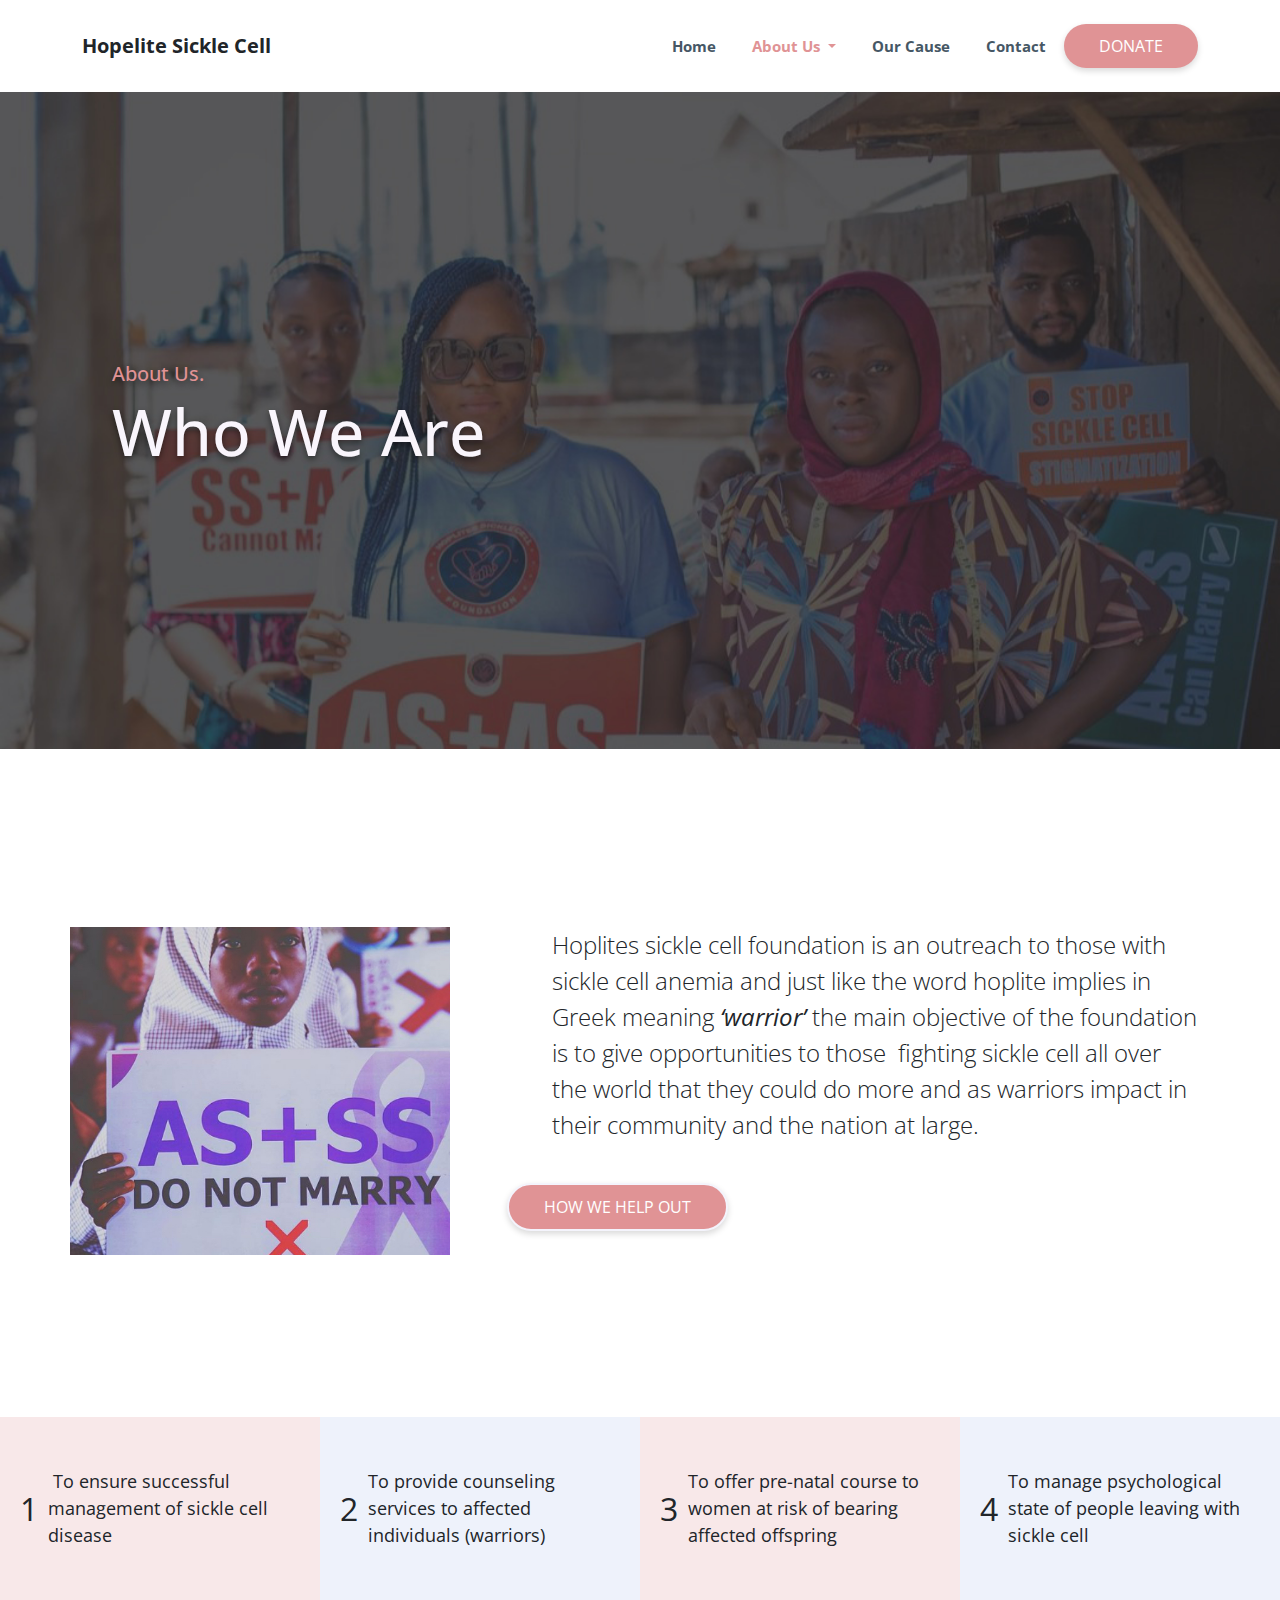
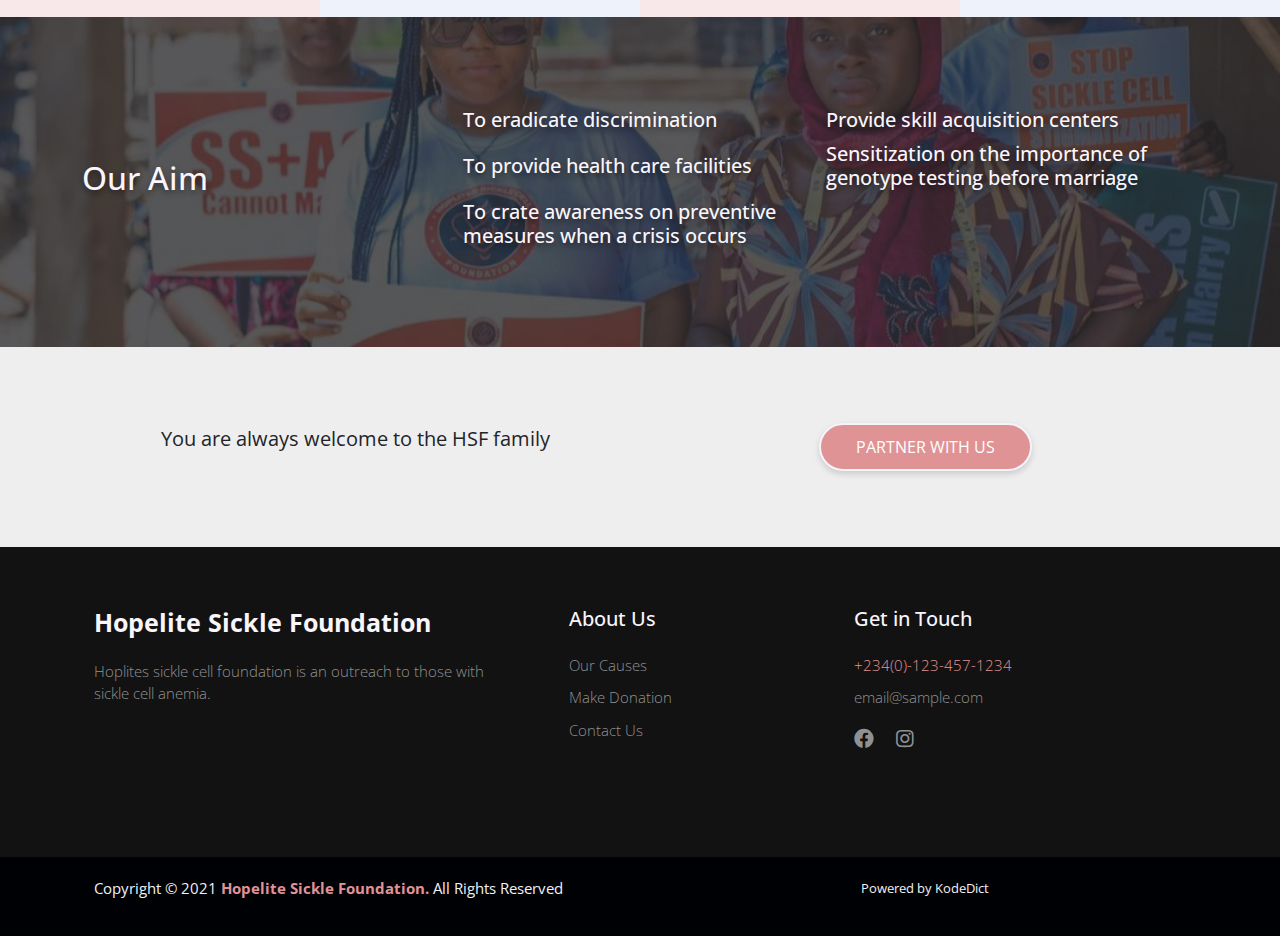
<file: about.html>
<!DOCTYPE html>
<html lang="en">

<head>
    <meta charset="utf-8">
    <meta name="viewport" content="width=device-width, initial-scale=1.0, shrink-to-fit=no">
    <title>hopelite</title>
    <link rel="stylesheet" href="assets/bootstrap/css/bootstrap.min.css">
    <link rel="stylesheet" href="assets/fonts/fontawesome-all.min.css">
    <link rel="stylesheet" href="assets/css/styles.min.css">
    <link rel="preconnect" href="https://fonts.googleapis.com">
    <link rel="preconnect" href="https://fonts.gstatic.com" crossorigin>
    <link href="https://fonts.googleapis.com/css2?family=Open+Sans:wght@300;400;700&display=swap" rel="stylesheet">
</head>

<body>
<nav class="navbar navbar-light navbar-expand-md navigation-clean-button">
    <div class="container"><a class="navbar-brand" href="index.html">Hopelite Sickle Cell</a><button data-bs-toggle="collapse" class="navbar-toggler" data-bs-target="#navcol-1"><span class="visually-hidden">Toggle navigation</span><span class="navbar-toggler-icon"></span></button>
        <div class="collapse navbar-collapse" id="navcol-1">
            <ul class="navbar-nav ms-auto">
                <li class="nav-item"><a class="nav-link" href="index.html">Home</a></li>
                <li class="nav-item dropdown"><a class="dropdown-toggle nav-link active" aria-expanded="false" data-bs-toggle="dropdown" href="#">About Us&nbsp;</a>
                    <div class="dropdown-menu">
                        <a class="dropdown-item" href="about.html">Who are we</a>
                        <a class="dropdown-item" href="how-we-help-out.html">How we help</a>
                    </div>
                </li>
                <li class="nav-item"><a class="nav-link" href="causes.html">Our Cause</a></li>
                <li class="nav-item"><a class="nav-link" href="contact.html">Contact</a></li>
            </ul><span class="navbar-text actions"> <a class="btn btn-light action-button" role="button" href="#" style="border-radius: 25px;padding: 10px 35px;background: #E09395;border-width: 2px;border-color: #F4F4FC;box-shadow: 0px 3px 6px rgba(0,0,0,0.15);">DONATE</a></span>
        </div>
    </div>
</nav>

<div class="breadcrumb">
    <div class="container">
        <div class="row">
            <div class="col-md-12">
                <h1 class="breadcrumbsSubTitle">About Us.</h1>
                <h2 class="breadcrumbsTitle">Who We Are</h2>
            </div>
        </div>
    </div>
</div>



<div class="container aboutOuter">
    <div class="row">
        <div class="col-md-4" style="background: url('assets/img/a-female-student-holding-sickle-cell-marriage-awareness.jpg') no-repeat;background-size: cover;"></div>

        <div class="col-md-8">
            <div class="aboutContent">
                <p style="font-size: 1.5em; font-weight: 300;">
                    Hoplites sickle cell foundation is an outreach to those with sickle cell anemia and just like the word hoplite implies in Greek meaning
                    <span style="font-style: italic; font-weight: 400;">‘warrior’ </span>
                    the main objective of the foundation is to give opportunities to those  fighting sickle cell all over the world that they could do more and as warriors impact in their community and the nation at large.
                </p>
            </div>
            <div class="pt-4 pb-4 aboutButtonDiv">
                <a href="how-we-help-out.html">
                    <button class="btn btn-primary" type="button" style="border-radius: 25px;padding: 10px 35px;background: #E09395;border-width: 2px;border-color: #F4F4FC;box-shadow: 0 3px 6px rgba(0,0,0,0.15);">HOW WE HELP OUT</button>
                </a>
            </div>
        </div>
    </div>
</div>

<div class="container-fluid">
    <div class="row">
        <div class="col-md-3 d-flex d-lg-flex align-items-center" style="background: #e0939536;padding: 0 20px;min-height: 200px;">
            <p style="font-size: 2em;">1</p>
            <p style="font-size: 18px;padding-left: 10px; font-weight: 400;"> To ensure successful management of sickle cell disease <br /></p>
        </div>
        <div class="col-md-3 d-flex justify-content-center align-items-center" style="height: 200px;padding: 0 20px; background-color: #eef2fb;">
            <p style="font-size: 2em;">2</p>
            <p style="font-size: 18px;padding-left: 10px; font-weight: 400;">To provide counseling services to affected individuals (warriors)</p>
        </div>
        <div class="col-md-3 d-flex align-items-center" style="background: #e0939536;padding: 0 20px;min-height: 200px;">
            <p style="font-size: 2em;">3</p>
            <p style="font-size: 18px;padding-left: 10px; font-weight: 400;">To offer pre-natal course to women at risk of bearing affected offspring</p>
        </div>
        <div class="col-md-3 d-flex align-items-center" style="padding: 0 20px;height: 200px; background-color: #eef2fb;">
            <p style="font-size: 2em;">4</p>
            <p style="font-size: 18px;padding-left: 10px; font-weight: 400;">To manage psychological state of people leaving with sickle cell</p>
        </div>
    </div>
</div>

<div style="background: url('assets/img/team-holding-awareness-banner.jpg') center center / cover no-repeat;padding: 10vh 0">
    <div class="container">
        <div class="row">
            <div class="col-md-4 d-flex align-items-center">
                <h2 style="color: #F9F5FC;font-size: 2em;text-shadow: 0 3px 6px rgba(0,0,0,0.48);">Our Aim</h2>
            </div>
            <div class="col-md-8">
                <table style="width: 100%">
                    <tr>
                        <td><h3 style="color: #F9F5FC;font-size: 20px;text-shadow: 0 3px 6px rgba(0,0,0,0.48);">
                            To eradicate discrimination
                        </h3></td>
                        <td><h3 style="color: #F9F5FC;font-size: 20px;text-shadow: 0 3px 6px rgba(0,0,0,0.48);">
                            Provide skill acquisition centers
                        </h3></td>
                    </tr>
                    <tr>
                        <td><h3 style="color: #F9F5FC;font-size: 20px;text-shadow: 0 3px 6px rgba(0,0,0,0.48);">
                            To provide health care facilities
                        </h3></td>
                        <td><h3 style="color: #F9F5FC;font-size: 20px;text-shadow: 0 3px 6px rgba(0,0,0,0.48);">
                            Sensitization on the importance of genotype testing before marriage
                        </h3></td>
                    </tr>
                    <tr>
                        <td><h3 style="color: #F9F5FC;font-size: 20px;text-shadow: 0 3px 6px rgba(0,0,0,0.48);">
                            To crate awareness on preventive measures when a crisis occurs
                        </h3></td>
                    </tr>
                </table>
            </div>
        </div>
    </div>
</div>


<div class="d-flex align-items-center" style="background: #efeeef;min-height: 200px;">
    <div class="container">
        <div class="row">
            <div class="col-md-6 d-flex align-items-center justify-content-center" style="font-size: 20px;">
                <p>You are always welcome to the HSF family</p>
            </div>
            <div class="col-md-6 d-flex align-items-center justify-content-center">
                <div class="">
                    <a href="become-a-volunteer.html">
                        <button class="btn btn-primary" type="button" style="border-radius: 25px;padding: 10px 35px;background: #E09395;border-width: 2px;border-color: #F4F4FC;box-shadow: 0 3px 6px rgba(0,0,0,0.15);">PARTNER WITH US</button>
                    </a>
                </div>
            </div>
        </div>
    </div>
</div>
<div class="footer" style="background: rgba(13,13,13,0.98);">
    <div class="container" style="padding-top: 60px;padding-bottom: 70px;">
        <div class="row">
            <div class="col-md-5 px-4">
                <div style="padding-bottom: 15px;">
                    <h1 style="color: #F9F5FC;font-size: 25px; font-weight: 700">Hopelite Sickle Foundation</h1>
                </div>
                <p style="color: #919193; font-weight: 300; font-size: 15px">
                    Hoplites sickle cell foundation is an outreach to those with sickle cell anemia.
                </p>
            </div>
            <div class="col-md-3 px-4">
                <div style="padding-bottom: 15px;">
                    <h3 style="color: #F9F5FC;font-size: 20px;">About Us</h3>
                </div>
                <ul class="list-unstyled">
                    <li>
                        <a href="">Our Causes</a>
                    </li>
                    <li>
                        <a href="">Make Donation</a>
                    </li>
                    <li>
                        <a href="">Contact Us</a>
                    </li>
                </ul>
            </div>
            <div class="col-md-3 px-4">
                <div style="padding-bottom: 15px;">
                    <h3 style="color: #F9F5FC;font-size: 20px;">Get in Touch</h3>
                </div>
                <ul class="list-unstyled">
                    <li style="color: #E09395;">+234(0)-123-457-1234</li>
                    <li style="color: #919193;">email@sample.com</li>
                    <li style="color: #919193; padding-top: 10px">
                        <ul class="list-inline">
                            <li class="list-inline-item">
                                <a href=""><i class="fab fa-facebook" style="font-size: 20px;"></i></a>
                            </li>
                            <li class="list-inline-item">
                                <a href=""><i class="fab fa-instagram" style="font-size: 20px;"></i></a>
                            </li>
                        </ul>
                    </li>
                </ul>
            </div>
        </div>
    </div>
</div>
<div style="background: #000105;padding-top: 20px;padding-bottom: 20px;">
    <div class="container">
        <div class="row">
            <div class="col-md-6 d-md-flex align-items-lg-center px-4">
                <p style="color: #F2F2F4; font-size: 15px">Copyright © 2021&nbsp;<span style="color: #E09395;font-weight: bold;">Hopelite Sickle Foundation.</span> All Rights Reserved</p>
            </div>
            <div class="col-md-6 d-md-flex justify-content-lg-center align-items-lg-center">
                <p style="color: #F2F2F4;text-align: center;font-size: 13px;">Powered by KodeDict</p>
            </div>
        </div>
    </div>
</div>



<script src="assets/bootstrap/js/bootstrap.min.js"></script>
</body>

</html>
</file>
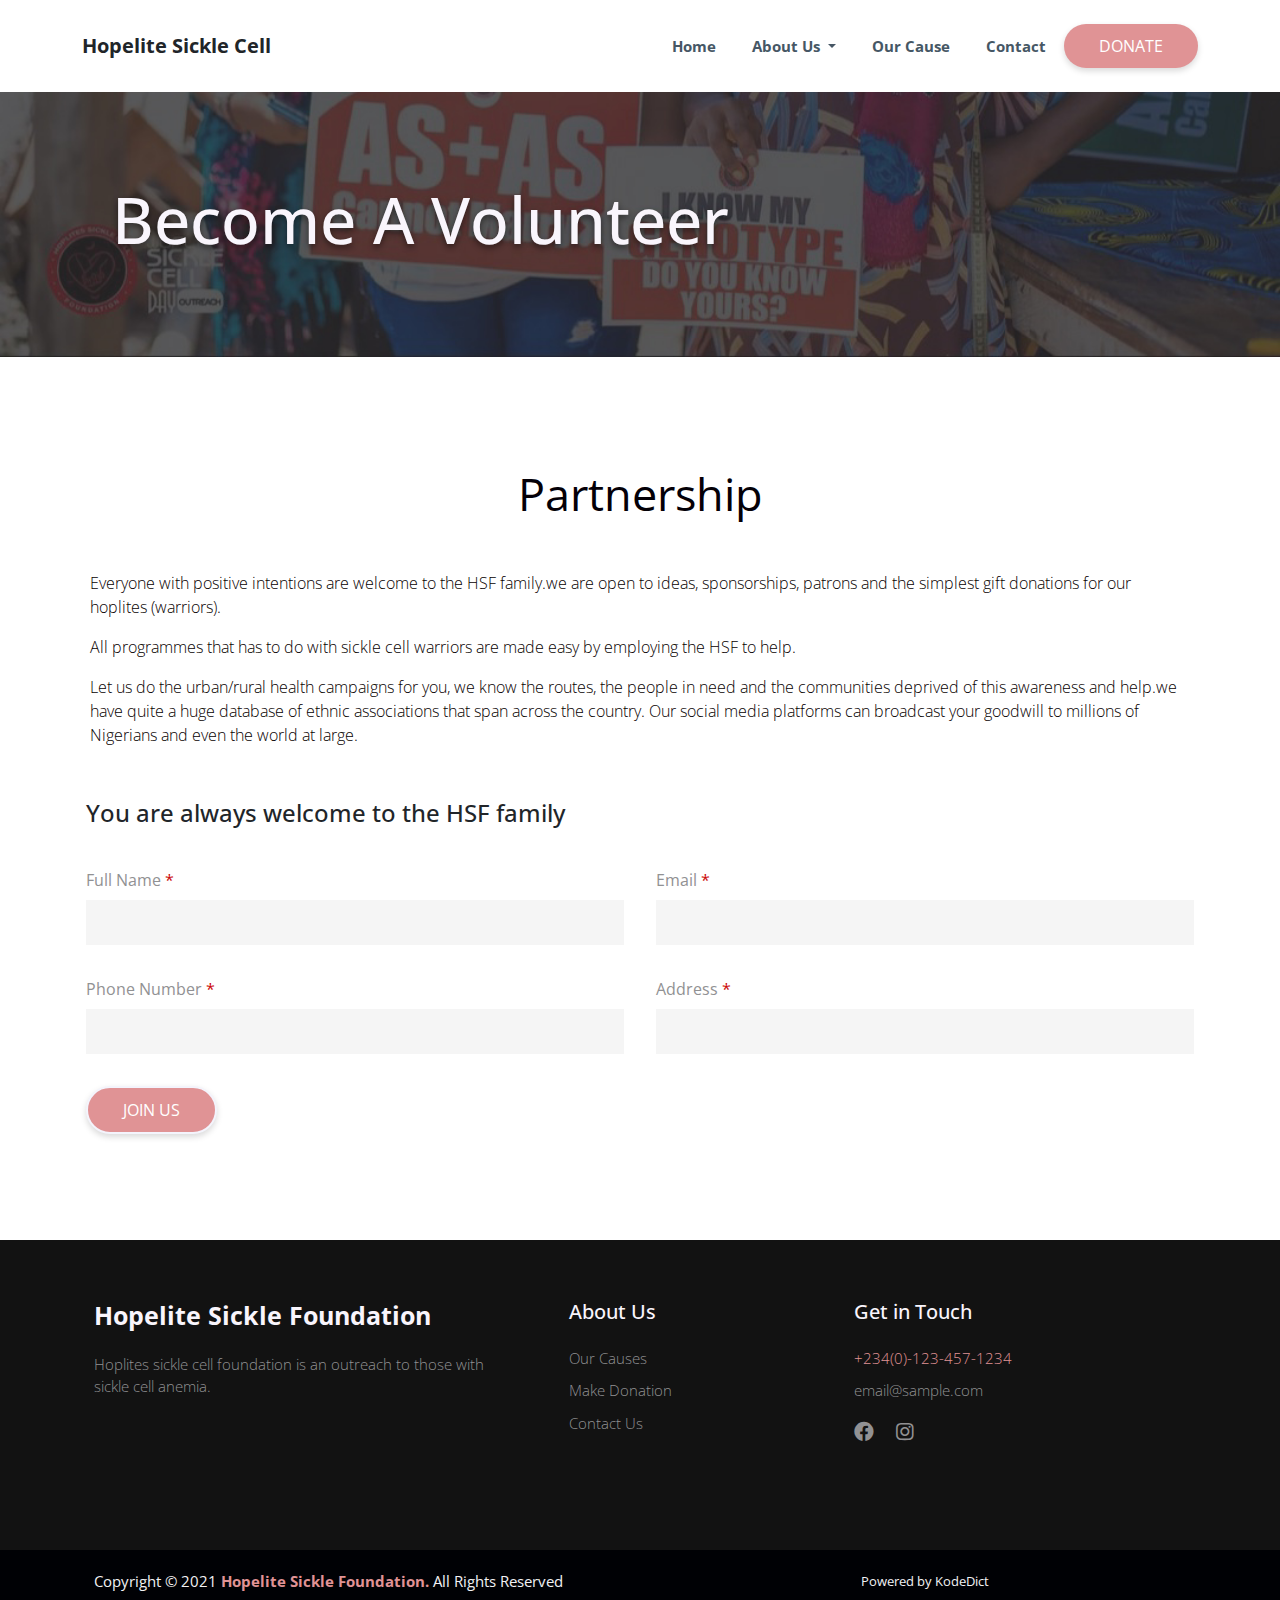
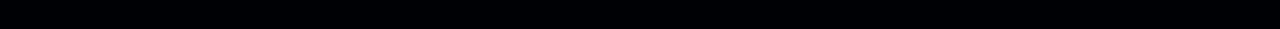
<file: become-a-volunteer.html>
<!DOCTYPE html>
<html lang="en">

<head>
    <meta charset="utf-8">
    <meta name="viewport" content="width=device-width, initial-scale=1.0, shrink-to-fit=no">
    <title>hopelite</title>
    <link rel="stylesheet" href="assets/bootstrap/css/bootstrap.min.css">
    <link rel="stylesheet" href="assets/fonts/fontawesome-all.min.css">
    <link rel="stylesheet" href="assets/css/styles.min.css">
    <link rel="preconnect" href="https://fonts.googleapis.com">
    <link rel="preconnect" href="https://fonts.gstatic.com" crossorigin>
    <link href="https://fonts.googleapis.com/css2?family=Open+Sans:wght@300;400;700&display=swap" rel="stylesheet">
</head>

<body>
<nav class="navbar navbar-light navbar-expand-md navigation-clean-button">
    <div class="container"><a class="navbar-brand" href="index.html">Hopelite Sickle Cell</a><button data-bs-toggle="collapse" class="navbar-toggler" data-bs-target="#navcol-1"><span class="visually-hidden">Toggle navigation</span><span class="navbar-toggler-icon"></span></button>
        <div class="collapse navbar-collapse" id="navcol-1">
            <ul class="navbar-nav ms-auto">
                <li class="nav-item"><a class="nav-link" href="index.html">Home</a></li>
                <li class="nav-item dropdown"><a class="dropdown-toggle nav-link" aria-expanded="false" data-bs-toggle="dropdown" href="#">About Us&nbsp;</a>
                    <div class="dropdown-menu">
                        <a class="dropdown-item" href="about.html">Who are we</a>
                        <a class="dropdown-item" href="how-we-help-out.html">How we help</a>
                    </div>
                </li>
                <li class="nav-item"><a class="nav-link" href="causes.html">Our Cause</a></li>
                <li class="nav-item"><a class="nav-link" href="contact.html">Contact</a></li>
            </ul><span class="navbar-text actions"> <a class="btn btn-light action-button" role="button" href="#" style="border-radius: 25px;padding: 10px 35px;background: #E09395;border-width: 2px;border-color: #F4F4FC;box-shadow: 0px 3px 6px rgba(0,0,0,0.15);">DONATE</a></span>
        </div>
    </div>
</nav>

<div class="become-a-volunteer-breadcrumbs" style="">
    <div class="container">
        <div class="row">
            <div class="col-md-12">
                <h2 class="breadcrumbsTitle">Become A Volunteer</h2>
            </div>
        </div>
    </div>
</div>


<div style="padding-top: 10vh">
    <div class="container">
        <div class="row">
            <div class="col-md-12" style="padding: 20px;">
                <h2 class="text-center" style="font-size: 45px;font-weight: 400;color: #040007;">Partnership</h2>
                <div style="margin-top: 50px;">
                    <p style="font-size: 16px;color: #070000;font-weight: 300;">Everyone with positive intentions are welcome to the HSF family.we are open to ideas, sponsorships, patrons and the simplest gift donations for our hoplites (warriors).</p>
                    <p style="font-size: 16px;color: #070000;font-weight: 300;">All programmes that has to do with sickle cell warriors are made easy by employing the HSF to help.</p>
                    <p style="font-size: 16px;color: #070000;font-weight: 300;">Let us do the urban/rural health campaigns for you, we know the routes, the people in need and the communities deprived of this awareness and help.we have quite a huge database of ethnic associations that span across the country. Our social media platforms can broadcast your goodwill to millions of Nigerians and even the world at large.</p>
                </div>
            </div>
        </div>
    </div>
</div>


<div class="" style="margin-bottom: 10vh;">
    <div class="container">
        <div class="row">
            <div class="col-md-12 d-flex justify-content-center align-items-center">
                <form id="becomeAVolunteerForm">
                    <div class="row">
                        <div class="col-md-12 p-3">
                            <h4>You are always welcome to the HSF family</h4>
                        </div>
                        <div class="col-md-6 p-3">
                            <label for="fullName" class="form-label">Full Name <span style="color: #cb0606;">*</span> </label>
                            <input name="fullName" id="fullName" type="text" class="form-control" required />
                        </div>
                        <div class="col-md-6 p-3">
                            <label for="email" class="form-label">Email <span style="color: #cb0606;">*</span> </label>
                            <input name="email" id="email" type="text" class="form-control" required />
                        </div>
                        <div class="col-md-6 p-3">
                            <label for="phoneNumber" class="form-label">Phone Number <span style="color: #cb0606;">*</span> </label>
                            <input name="phoneNumber" id="phoneNumber" type="text" class="form-control" required />
                        </div>
                        <div class="col-md-6 p-3">
                            <label for="address" class="form-label">Address <span style="color: #cb0606;">*</span> </label>
                            <input name="address" id="address" type="text" class="form-control" required /></div>
                        <div class="col-md-12 p-3">
                            <button class="btn btn-primary" type="submit" style="border-radius: 25px;padding: 10px 35px;background: #E09395;border-width: 2px;border-color: #F4F4FC;box-shadow: 0 3px 6px rgba(0,0,0,0.15);">
                                JOIN US
                            </button>
                        </div>
                    </div>
                </form>
            </div>
        </div>
    </div>
</div>

<div class="footer" style="background: rgba(13,13,13,0.98);">
    <div class="container" style="padding-top: 60px;padding-bottom: 70px;">
        <div class="row">
            <div class="col-md-5 px-4">
                <div style="padding-bottom: 15px;">
                    <h1 style="color: #F9F5FC;font-size: 25px; font-weight: 700">Hopelite Sickle Foundation</h1>
                </div>
                <p style="color: #919193; font-weight: 300; font-size: 15px">
                    Hoplites sickle cell foundation is an outreach to those with sickle cell anemia.
                </p>
            </div>
            <div class="col-md-3 px-4">
                <div style="padding-bottom: 15px;">
                    <h3 style="color: #F9F5FC;font-size: 20px;">About Us</h3>
                </div>
                <ul class="list-unstyled">
                    <li>
                        <a href="">Our Causes</a>
                    </li>
                    <li>
                        <a href="">Make Donation</a>
                    </li>
                    <li>
                        <a href="">Contact Us</a>
                    </li>
                </ul>
            </div>
            <div class="col-md-3 px-4">
                <div style="padding-bottom: 15px;">
                    <h3 style="color: #F9F5FC;font-size: 20px;">Get in Touch</h3>
                </div>
                <ul class="list-unstyled">
                    <li style="color: #E09395;">+234(0)-123-457-1234</li>
                    <li style="color: #919193;">email@sample.com</li>
                    <li style="color: #919193; padding-top: 10px">
                        <ul class="list-inline">
                            <li class="list-inline-item">
                                <a href=""><i class="fab fa-facebook" style="font-size: 20px;"></i></a>
                            </li>
                            <li class="list-inline-item">
                                <a href=""><i class="fab fa-instagram" style="font-size: 20px;"></i></a>
                            </li>
                        </ul>
                    </li>
                </ul>
            </div>
        </div>
    </div>
</div>
<div style="background: #000105;padding-top: 20px;padding-bottom: 20px;">
    <div class="container">
        <div class="row">
            <div class="col-md-6 d-md-flex align-items-lg-center px-4">
                <p style="color: #F2F2F4; font-size: 15px">Copyright © 2021&nbsp;<span style="color: #E09395;font-weight: bold;">Hopelite Sickle Foundation.</span> All Rights Reserved</p>
            </div>
            <div class="col-md-6 d-md-flex justify-content-lg-center align-items-lg-center">
                <p style="color: #F2F2F4;text-align: center;font-size: 13px;">Powered by KodeDict</p>
            </div>
        </div>
    </div>
</div>

<script src="assets/bootstrap/js/bootstrap.min.js"></script>
</body>

</html>
</file>
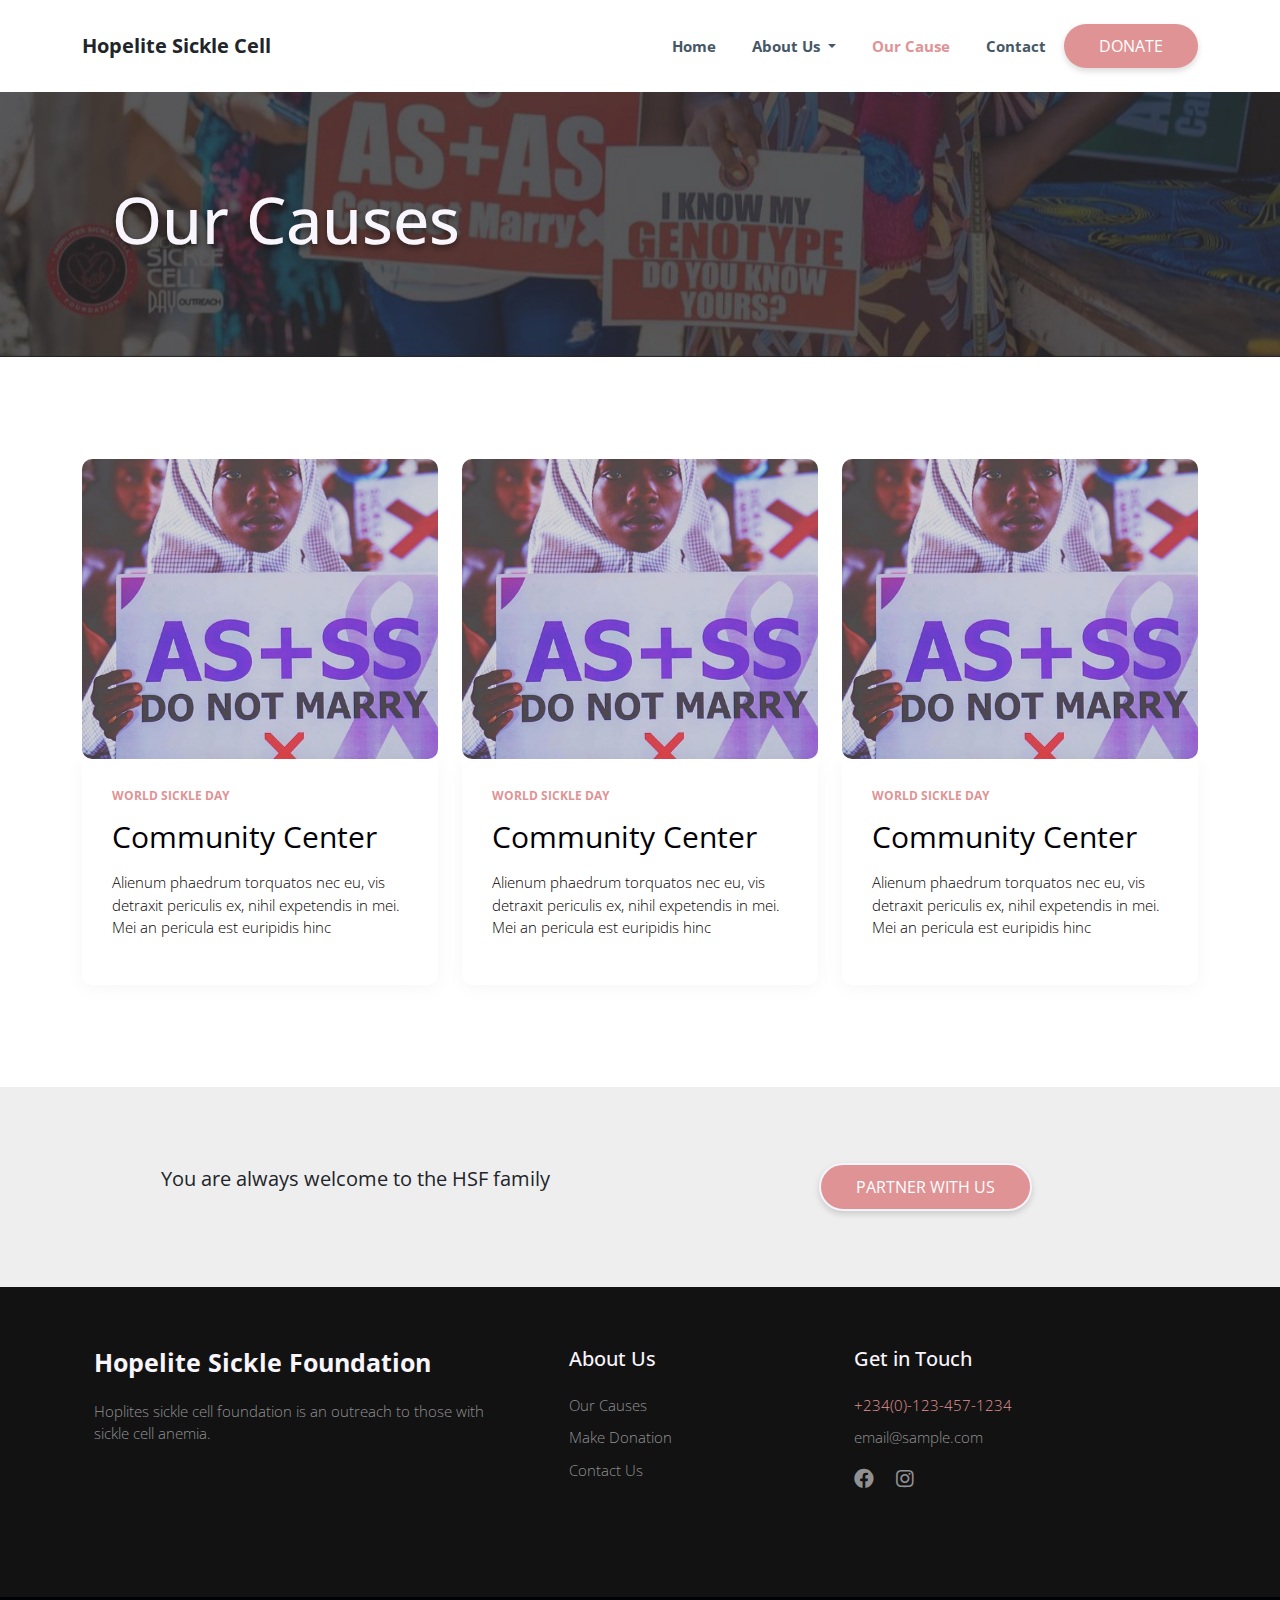
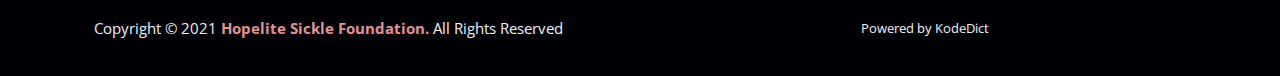
<file: causes.html>
<!DOCTYPE html>
<html lang="en">

<head>
    <meta charset="utf-8">
    <meta name="viewport" content="width=device-width, initial-scale=1.0, shrink-to-fit=no">
    <title>hopelite</title>
    <link rel="stylesheet" href="assets/bootstrap/css/bootstrap.min.css">
    <link rel="stylesheet" href="assets/fonts/fontawesome-all.min.css">
    <link rel="stylesheet" href="assets/css/styles.min.css">
    <link rel="preconnect" href="https://fonts.googleapis.com">
    <link rel="preconnect" href="https://fonts.gstatic.com" crossorigin>
    <link href="https://fonts.googleapis.com/css2?family=Open+Sans:wght@300;400;700&display=swap" rel="stylesheet">
</head>

<body>
<nav class="navbar navbar-light navbar-expand-md navigation-clean-button">
    <div class="container"><a class="navbar-brand" href="index.html">Hopelite Sickle Cell</a><button data-bs-toggle="collapse" class="navbar-toggler" data-bs-target="#navcol-1"><span class="visually-hidden">Toggle navigation</span><span class="navbar-toggler-icon"></span></button>
        <div class="collapse navbar-collapse" id="navcol-1">
            <ul class="navbar-nav ms-auto">
                <li class="nav-item"><a class="nav-link" href="index.html">Home</a></li>
                <li class="nav-item dropdown"><a class="dropdown-toggle nav-link" aria-expanded="false" data-bs-toggle="dropdown" href="#">About Us&nbsp;</a>
                    <div class="dropdown-menu">
                        <a class="dropdown-item" href="about.html">Who are we</a>
                        <a class="dropdown-item" href="how-we-help-out.html">How we help</a>
                    </div>
                </li>
                <li class="nav-item"><a class="nav-link active" href="causes.html">Our Cause</a></li>
                <li class="nav-item"><a class="nav-link" href="contact.html">Contact</a></li>
            </ul><span class="navbar-text actions"> <a class="btn btn-light action-button" role="button" href="#" style="border-radius: 25px;padding: 10px 35px;background: #E09395;border-width: 2px;border-color: #F4F4FC;box-shadow: 0px 3px 6px rgba(0,0,0,0.15);">DONATE</a></span>
        </div>
    </div>
</nav>

<div class="become-a-volunteer-breadcrumbs" style="">
    <div class="container">
        <div class="row">
            <div class="col-md-12">
                <h2 class="breadcrumbsTitle">Our Causes</h2>
            </div>
        </div>
    </div>
</div>

<div class="container" style="margin-top: 10vh;margin-bottom: 10vh;">
    <div class="row">
        <div class="col-md-4" style="padding: 12px;">
            <div style="height: 300px;background: url('assets/img/a-female-student-holding-sickle-cell-marriage-awareness.jpg') no-repeat;background-size: cover; border-radius: 10px;"></div>
            <div style="padding: 30px;box-shadow: 0 3px 20px rgba(0,0,0,0.04); background-color: #ffffff; border-bottom-right-radius: 10px; border-bottom-left-radius: 10px;">
                <h3 style="color: #E09395;font-size: 12px; font-weight: 700;" class="text-uppercase">World Sickle Day</h3>
                <div class="pt-2 pb-2">
                    <h2 style="color: #040007;font-size: 30px; font-weight: 400;">
                        Community Center
                    </h2>
                </div>
                <p style="font-size: 15px;color: #070000; font-weight: 300;">
                    Alienum phaedrum torquatos nec eu, vis detraxit periculis ex, nihil expetendis in mei. Mei an pericula est euripidis hinc
                </p>
            </div>
        </div>
        <div class="col-md-4" style="padding: 12px;">
            <div style="height: 300px;background: url('assets/img/a-female-student-holding-sickle-cell-marriage-awareness.jpg') no-repeat;background-size: cover; border-radius: 10px;"></div>
            <div style="padding: 30px;box-shadow: 0 3px 20px rgba(0,0,0,0.04); background-color: #ffffff; border-bottom-right-radius: 10px; border-bottom-left-radius: 10px;">
                <h3 style="color: #E09395;font-size: 12px; font-weight: 700;" class="text-uppercase">World Sickle Day</h3>
                <div class="pt-2 pb-2">
                    <h2 style="color: #040007;font-size: 30px; font-weight: 400;">
                        Community Center
                    </h2>
                </div>
                <p style="font-size: 15px;color: #070000; font-weight: 300;">
                    Alienum phaedrum torquatos nec eu, vis detraxit periculis ex, nihil expetendis in mei. Mei an pericula est euripidis hinc
                </p>
            </div>
        </div>
        <div class="col-md-4" style="padding: 12px;">
            <div style="height: 300px;background: url('assets/img/a-female-student-holding-sickle-cell-marriage-awareness.jpg') no-repeat;background-size: cover; border-radius: 10px;"></div>
            <div style="padding: 30px;box-shadow: 0 3px 20px rgba(0,0,0,0.04); background-color: #ffffff; border-bottom-right-radius: 10px; border-bottom-left-radius: 10px;">
                <h3 style="color: #E09395;font-size: 12px; font-weight: 700;" class="text-uppercase">World Sickle Day</h3>
                <div class="pt-2 pb-2">
                    <h2 style="color: #040007;font-size: 30px; font-weight: 400;">
                        Community Center
                    </h2>
                </div>
                <p style="font-size: 15px;color: #070000; font-weight: 300;">
                    Alienum phaedrum torquatos nec eu, vis detraxit periculis ex, nihil expetendis in mei. Mei an pericula est euripidis hinc
                </p>
            </div>
        </div>
    </div>
</div>


<div class="d-flex align-items-center" style="background: #efeeef;min-height: 200px;">
    <div class="container">
        <div class="row">
            <div class="col-md-6 d-flex align-items-center justify-content-center" style="font-size: 20px;">
                <p>You are always welcome to the HSF family</p>
            </div>
            <div class="col-md-6 d-flex align-items-center justify-content-center">
                <div class="">
                    <a href="become-a-volunteer.html">
                        <button class="btn btn-primary" type="button" style="border-radius: 25px;padding: 10px 35px;background: #E09395;border-width: 2px;border-color: #F4F4FC;box-shadow: 0 3px 6px rgba(0,0,0,0.15);">PARTNER WITH US</button>
                    </a>
                </div>
            </div>
        </div>
    </div>
</div>
<div class="footer" style="background: rgba(13,13,13,0.98);">
    <div class="container" style="padding-top: 60px;padding-bottom: 70px;">
        <div class="row">
            <div class="col-md-5 px-4">
                <div style="padding-bottom: 15px;">
                    <h1 style="color: #F9F5FC;font-size: 25px; font-weight: 700">Hopelite Sickle Foundation</h1>
                </div>
                <p style="color: #919193; font-weight: 300; font-size: 15px">
                    Hoplites sickle cell foundation is an outreach to those with sickle cell anemia.
                </p>
            </div>
            <div class="col-md-3 px-4">
                <div style="padding-bottom: 15px;">
                    <h3 style="color: #F9F5FC;font-size: 20px;">About Us</h3>
                </div>
                <ul class="list-unstyled">
                    <li>
                        <a href="">Our Causes</a>
                    </li>
                    <li>
                        <a href="">Make Donation</a>
                    </li>
                    <li>
                        <a href="">Contact Us</a>
                    </li>
                </ul>
            </div>
            <div class="col-md-3 px-4">
                <div style="padding-bottom: 15px;">
                    <h3 style="color: #F9F5FC;font-size: 20px;">Get in Touch</h3>
                </div>
                <ul class="list-unstyled">
                    <li style="color: #E09395;">+234(0)-123-457-1234</li>
                    <li style="color: #919193;">email@sample.com</li>
                    <li style="color: #919193; padding-top: 10px">
                        <ul class="list-inline">
                            <li class="list-inline-item">
                                <a href=""><i class="fab fa-facebook" style="font-size: 20px;"></i></a>
                            </li>
                            <li class="list-inline-item">
                                <a href=""><i class="fab fa-instagram" style="font-size: 20px;"></i></a>
                            </li>
                        </ul>
                    </li>
                </ul>
            </div>
        </div>
    </div>
</div>
<div style="background: #000105;padding-top: 20px;padding-bottom: 20px;">
    <div class="container">
        <div class="row">
            <div class="col-md-6 d-md-flex align-items-lg-center px-4">
                <p style="color: #F2F2F4; font-size: 15px">Copyright © 2021&nbsp;<span style="color: #E09395;font-weight: bold;">Hopelite Sickle Foundation.</span> All Rights Reserved</p>
            </div>
            <div class="col-md-6 d-md-flex justify-content-lg-center align-items-lg-center">
                <p style="color: #F2F2F4;text-align: center;font-size: 13px;">Powered by KodeDict</p>
            </div>
        </div>
    </div>
</div>
<script src="assets/bootstrap/js/bootstrap.min.js"></script>
</body>

</html>
</file>
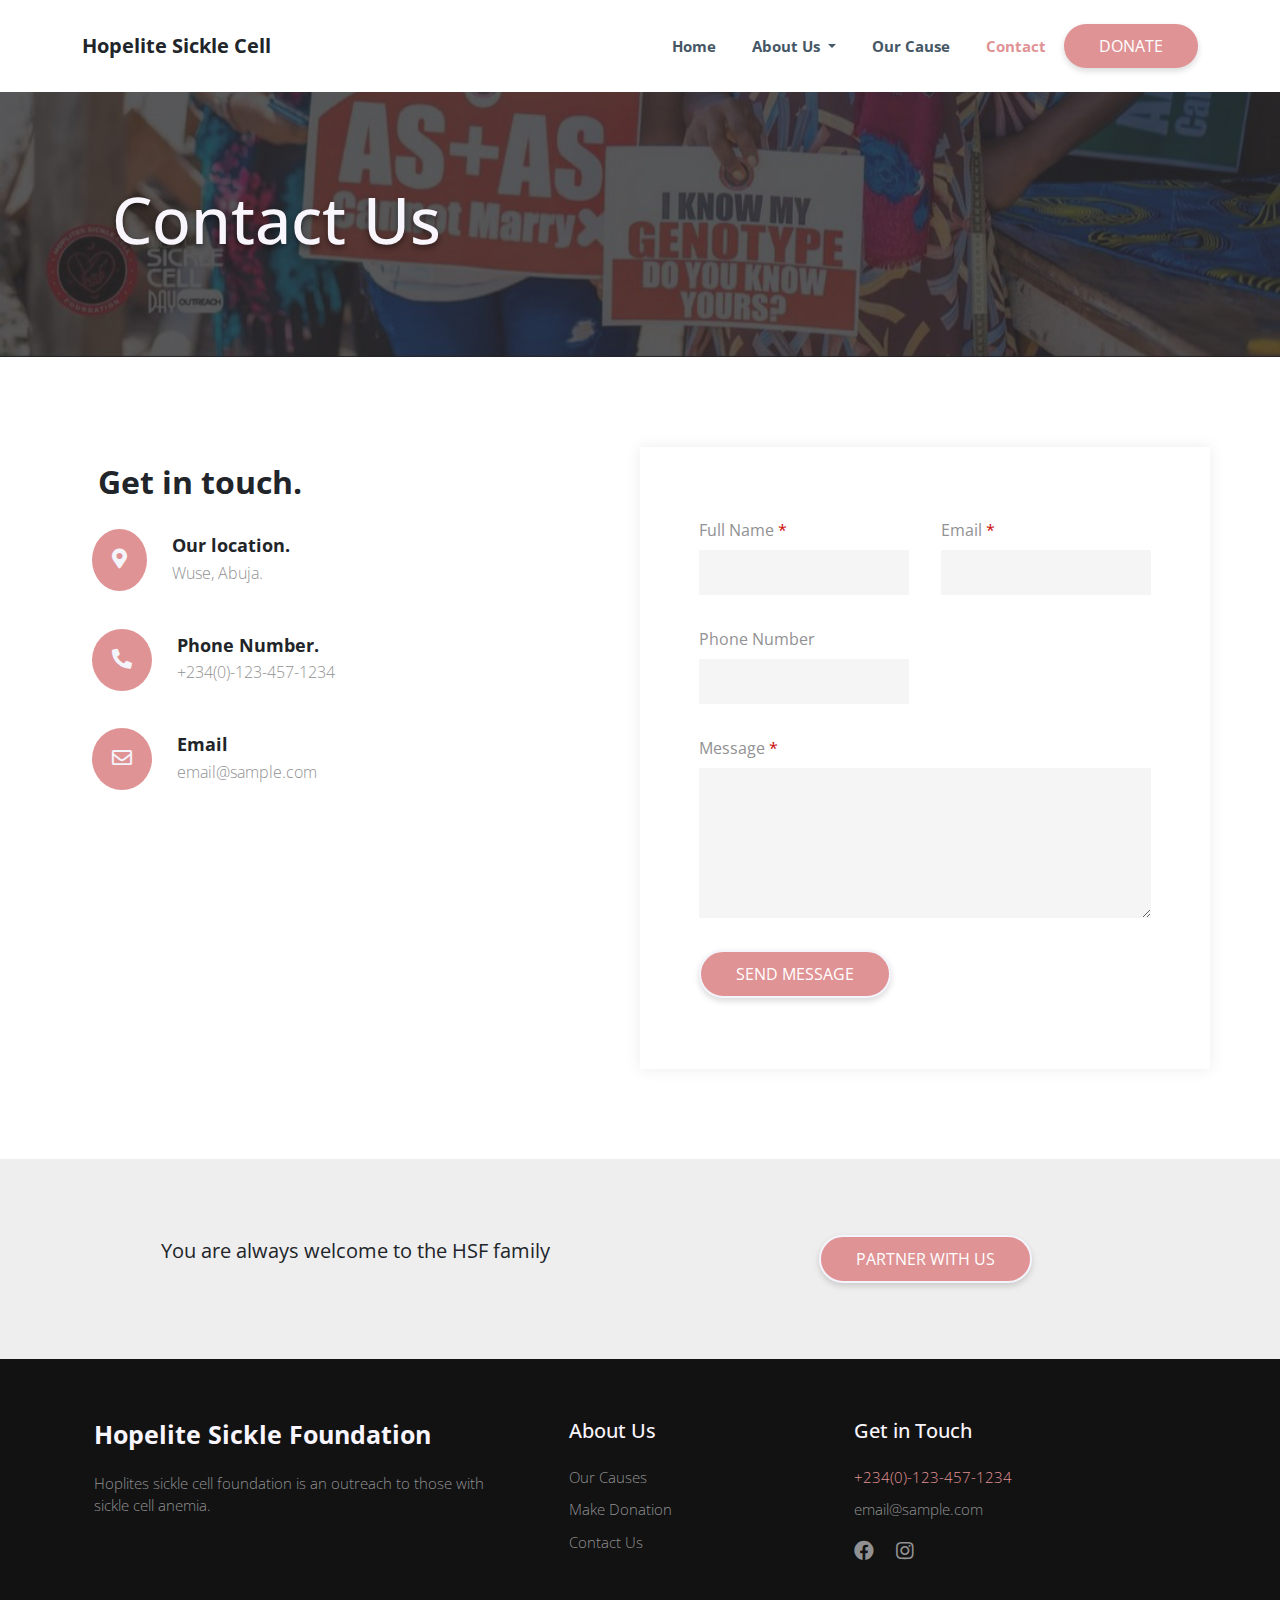
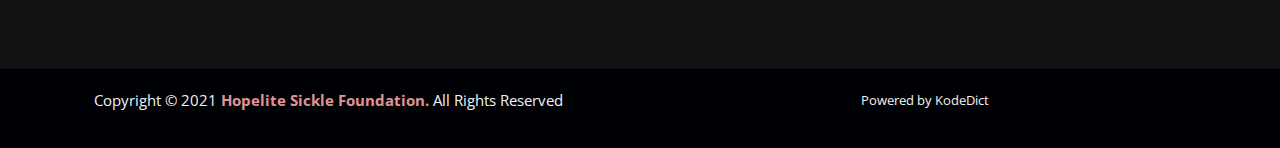
<file: contact.html>
<!DOCTYPE html>
<html lang="en">

<head>
    <meta charset="utf-8">
    <meta name="viewport" content="width=device-width, initial-scale=1.0, shrink-to-fit=no">
    <title>hopelite</title>
    <link rel="stylesheet" href="assets/bootstrap/css/bootstrap.min.css">
    <link rel="stylesheet" href="assets/fonts/fontawesome-all.min.css">
    <link rel="stylesheet" href="assets/css/styles.min.css">
    <link rel="preconnect" href="https://fonts.googleapis.com">
    <link rel="preconnect" href="https://fonts.gstatic.com" crossorigin>
    <link href="https://fonts.googleapis.com/css2?family=Open+Sans:wght@300;400;700&display=swap" rel="stylesheet">
</head>

<body>
<nav class="navbar navbar-light navbar-expand-md navigation-clean-button">
    <div class="container"><a class="navbar-brand" href="index.html">Hopelite Sickle Cell</a><button data-bs-toggle="collapse" class="navbar-toggler" data-bs-target="#navcol-1"><span class="visually-hidden">Toggle navigation</span><span class="navbar-toggler-icon"></span></button>
        <div class="collapse navbar-collapse" id="navcol-1">
            <ul class="navbar-nav ms-auto">
                <li class="nav-item"><a class="nav-link" href="index.html">Home</a></li>
                <li class="nav-item dropdown"><a class="dropdown-toggle nav-link" aria-expanded="false" data-bs-toggle="dropdown" href="#">About Us&nbsp;</a>
                    <div class="dropdown-menu">
                        <a class="dropdown-item" href="about.html">Who are we</a>
                        <a class="dropdown-item" href="how-we-help-out.html">How we help</a>
                    </div>
                </li>
                <li class="nav-item"><a class="nav-link" href="causes.html">Our Cause</a></li>
                <li class="nav-item"><a class="nav-link active" href="contact.html">Contact</a></li>
            </ul><span class="navbar-text actions"> <a class="btn btn-light action-button" role="button" href="#" style="border-radius: 25px;padding: 10px 35px;background: #E09395;border-width: 2px;border-color: #F4F4FC;box-shadow: 0px 3px 6px rgba(0,0,0,0.15);">DONATE</a></span>
        </div>
    </div>
</nav>

<div class="become-a-volunteer-breadcrumbs" style="">
    <div class="container">
        <div class="row">
            <div class="col-md-12">
                <h2 class="breadcrumbsTitle">Contact Us</h2>
            </div>
        </div>
    </div>
</div>

<div class="container" style="margin-top: 10vh;margin-bottom: 10vh;">
    <div class="row">
        <div class="col-md-6">
            <div class="col-md-12 p-3">
                <h4 style="font-weight: 700; font-size: 2em;">Get in touch.</h4>
            </div>
            <div class="d-flex align-items-center" style="padding: 10px;margin-bottom: 30px;">
                <div><span style="padding: 20px;background: #E09395;border-radius: 50%;"><i class="fas fa-map-marker-alt" style="font-size: 20px;color: #F4F4FC;"></i></span></div>
                <div style="margin-left: 25px;">
                    <h4 style="font-size: 18px;margin-bottom: 4px; font-weight: 700;">Our location.</h4>
                    <p style="margin-bottom: 0; color: #919193; font-weight: 300;">Wuse, Abuja.</p>
                </div>
            </div>
            <div class="d-flex align-items-center" style="padding: 10px;margin-bottom: 30px;">
                <div><span style="padding: 20px;background: #E09395;border-radius: 50%;"><i class="fas fa-phone-alt" style="font-size: 20px;color: #F4F4FC;"></i></span></div>
                <div style="margin-left: 25px;">
                    <h4 style="font-size: 18px;margin-bottom: 4px; font-weight: 700;">Phone Number.</h4>
                    <p style="margin-bottom: 0; color: #919193; font-weight: 300;">+234(0)-123-457-1234</p>
                </div>
            </div>
            <div class="d-flex align-items-center" style="padding: 10px;margin-bottom: 30px;">
                <div><span style="padding: 20px;background: #E09395;border-radius: 50%;"><i class="far fa-envelope" style="font-size: 20px;color: #F4F4FC;"></i></span></div>
                <div style="margin-left: 25px;">
                    <h5 style="font-size: 18px;margin-bottom: 4px; font-weight: 700;">Email</h5>
                    <p style="margin-bottom: 0; color: #919193; font-weight: 300;">email@sample.com</p>
                </div>
            </div>
        </div>
        <div class="col-md-6" style="padding: 55px;
    background-color: #fff;
    box-shadow: 0 0 15px 0 rgb(0 0 0 / 8%);}">
            <form id="becomeAVolunteerForm">
                <div class="row">
                    <div class="col-md-6 p-3">
                        <label for="fullName" class="form-label">Full Name <span style="color: #cb0606;">*</span> </label>
                        <input name="fullName" id="fullName" type="text" class="form-control" required />
                    </div>
                    <div class="col-md-6 p-3">
                        <label for="email" class="form-label">Email <span style="color: #cb0606;">*</span> </label>
                        <input name="email" id="email" type="text" class="form-control" required />
                    </div>
                    <div class="col-md-6 p-3">
                        <label for="phoneNumber" class="form-label">Phone Number</label>
                        <input name="phoneNumber" id="phoneNumber" type="text" class="form-control" required />
                    </div>
                    <div class="col-md-12 p-3">
                        <label for="message" class="form-label">Message <span style="color: #cb0606;">*</span> </label>
                        <textarea id="message" name="message" class="form-control" cols="40" style="height: 150px" required ></textarea>
                    </div>
                    <div class="col-md-12 p-3">
                        <button class="btn btn-primary" type="submit" style="border-radius: 25px;padding: 10px 35px;background: #E09395;border-width: 2px;border-color: #F4F4FC;box-shadow: 0 3px 6px rgba(0,0,0,0.15);">
                            SEND MESSAGE
                        </button>
                    </div>
                </div>
            </form>
        </div>
    </div>
</div>

<div class="d-flex align-items-center" style="background: #efeeef;min-height: 200px;">
    <div class="container">
        <div class="row">
            <div class="col-md-6 d-flex align-items-center justify-content-center" style="font-size: 20px;">
                <p>You are always welcome to the HSF family</p>
            </div>
            <div class="col-md-6 d-flex align-items-center justify-content-center">
                <div class="">
                    <a href="become-a-volunteer.html">
                        <button class="btn btn-primary" type="button" style="border-radius: 25px;padding: 10px 35px;background: #E09395;border-width: 2px;border-color: #F4F4FC;box-shadow: 0 3px 6px rgba(0,0,0,0.15);">PARTNER WITH US</button>
                    </a>
                </div>
            </div>
        </div>
    </div>
</div>
<div class="footer" style="background: rgba(13,13,13,0.98);">
    <div class="container" style="padding-top: 60px;padding-bottom: 70px;">
        <div class="row">
            <div class="col-md-5 px-4">
                <div style="padding-bottom: 15px;">
                    <h1 style="color: #F9F5FC;font-size: 25px; font-weight: 700">Hopelite Sickle Foundation</h1>
                </div>
                <p style="color: #919193; font-weight: 300; font-size: 15px">
                    Hoplites sickle cell foundation is an outreach to those with sickle cell anemia.
                </p>
            </div>
            <div class="col-md-3 px-4">
                <div style="padding-bottom: 15px;">
                    <h3 style="color: #F9F5FC;font-size: 20px;">About Us</h3>
                </div>
                <ul class="list-unstyled">
                    <li>
                        <a href="">Our Causes</a>
                    </li>
                    <li>
                        <a href="">Make Donation</a>
                    </li>
                    <li>
                        <a href="">Contact Us</a>
                    </li>
                </ul>
            </div>
            <div class="col-md-3 px-4">
                <div style="padding-bottom: 15px;">
                    <h3 style="color: #F9F5FC;font-size: 20px;">Get in Touch</h3>
                </div>
                <ul class="list-unstyled">
                    <li style="color: #E09395;">+234(0)-123-457-1234</li>
                    <li style="color: #919193;">email@sample.com</li>
                    <li style="color: #919193; padding-top: 10px">
                        <ul class="list-inline">
                            <li class="list-inline-item">
                                <a href=""><i class="fab fa-facebook" style="font-size: 20px;"></i></a>
                            </li>
                            <li class="list-inline-item">
                                <a href=""><i class="fab fa-instagram" style="font-size: 20px;"></i></a>
                            </li>
                        </ul>
                    </li>
                </ul>
            </div>
        </div>
    </div>
</div>
<div style="background: #000105;padding-top: 20px;padding-bottom: 20px;">
    <div class="container">
        <div class="row">
            <div class="col-md-6 d-md-flex align-items-lg-center px-4">
                <p style="color: #F2F2F4; font-size: 15px">Copyright © 2021&nbsp;<span style="color: #E09395;font-weight: bold;">Hopelite Sickle Foundation.</span> All Rights Reserved</p>
            </div>
            <div class="col-md-6 d-md-flex justify-content-lg-center align-items-lg-center">
                <p style="color: #F2F2F4;text-align: center;font-size: 13px;">Powered by KodeDict</p>
            </div>
        </div>
    </div>
</div>
<script src="assets/bootstrap/js/bootstrap.min.js"></script>
</body>

</html>
</file>
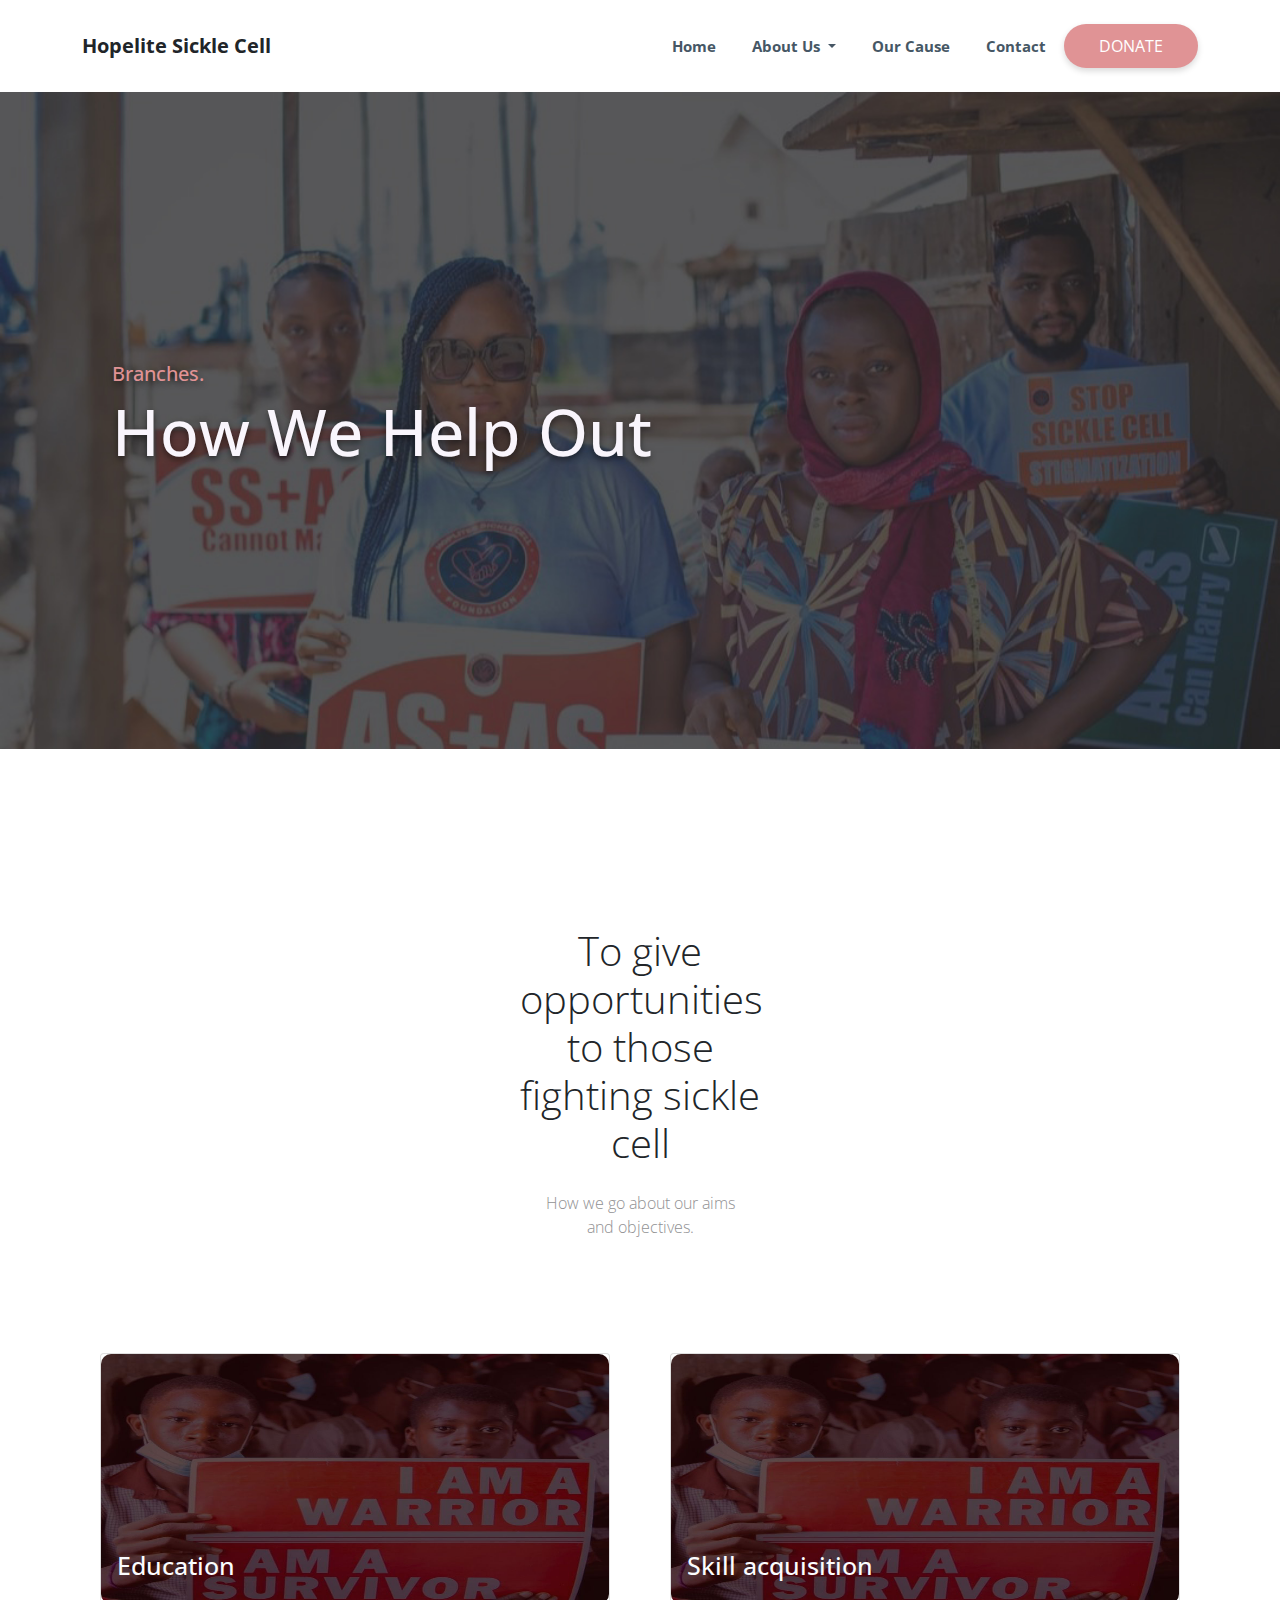
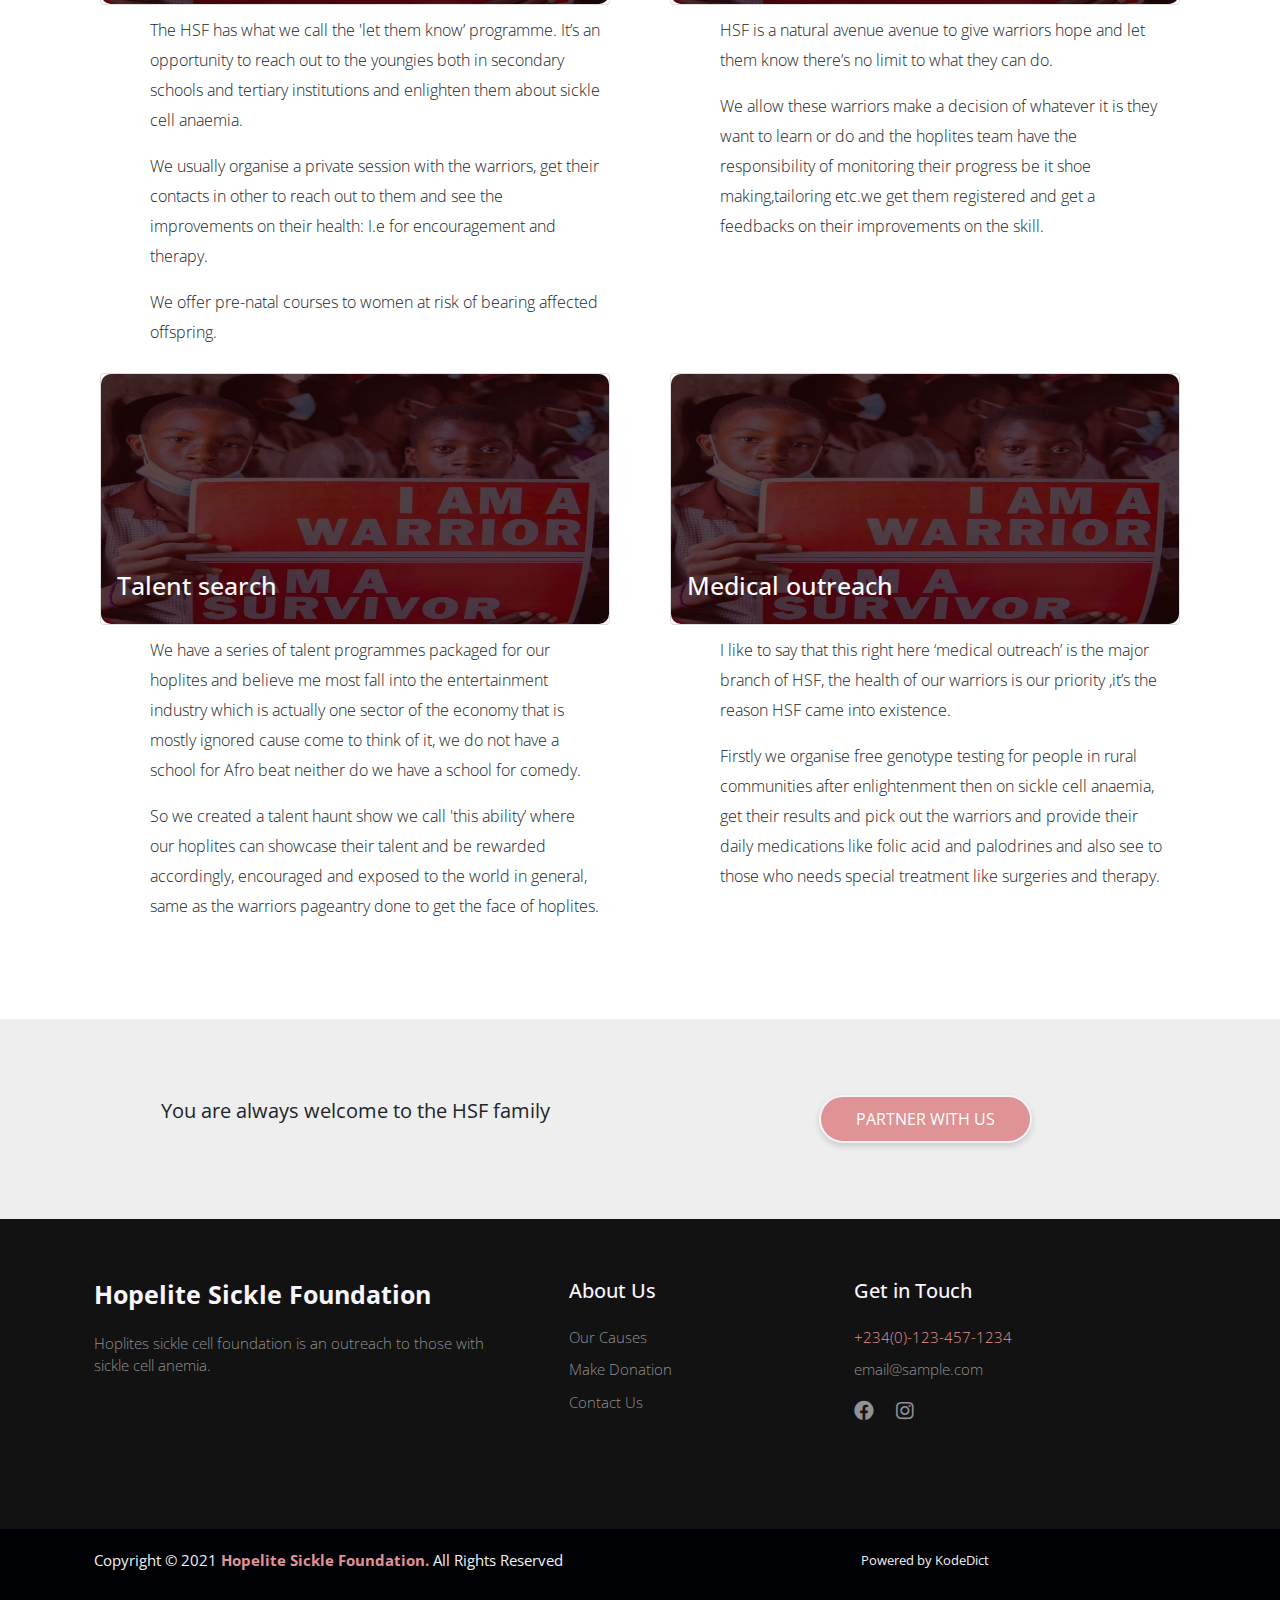
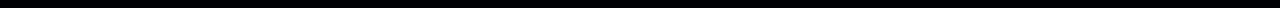
<file: how-we-help-out.html>
<!DOCTYPE html>
<html lang="en">

<head>
    <meta charset="utf-8">
    <meta name="viewport" content="width=device-width, initial-scale=1.0, shrink-to-fit=no">
    <title>hopelite</title>
    <link rel="stylesheet" href="assets/bootstrap/css/bootstrap.min.css">
    <link rel="stylesheet" href="assets/fonts/fontawesome-all.min.css">
    <link rel="stylesheet" href="assets/css/styles.min.css">
    <link rel="preconnect" href="https://fonts.googleapis.com">
    <link rel="preconnect" href="https://fonts.gstatic.com" crossorigin>
    <link href="https://fonts.googleapis.com/css2?family=Open+Sans:wght@300;400;700&display=swap" rel="stylesheet">
</head>

<body>
<nav class="navbar navbar-light navbar-expand-md navigation-clean-button">
    <div class="container"><a class="navbar-brand" href="index.html">Hopelite Sickle Cell</a><button data-bs-toggle="collapse" class="navbar-toggler" data-bs-target="#navcol-1"><span class="visually-hidden">Toggle navigation</span><span class="navbar-toggler-icon"></span></button>
        <div class="collapse navbar-collapse" id="navcol-1">
            <ul class="navbar-nav ms-auto">
                <li class="nav-item"><a class="nav-link" href="index.html">Home</a></li>
                <li class="nav-item dropdown"><a class="dropdown-toggle nav-link" aria-expanded="false" data-bs-toggle="dropdown" href="#">About Us&nbsp;</a>
                    <div class="dropdown-menu">
                        <a class="dropdown-item" href="about.html">Who are we</a>
                        <a class="dropdown-item" href="how-we-help-out.html">How we help</a>
                    </div>
                </li>
                <li class="nav-item"><a class="nav-link" href="#">Our Cause</a></li>
                <li class="nav-item"><a class="nav-link" href="#">Contact</a></li>
            </ul><span class="navbar-text actions"> <a class="btn btn-light action-button" role="button" href="#" style="border-radius: 25px;padding: 10px 35px;background: #E09395;border-width: 2px;border-color: #F4F4FC;box-shadow: 0px 3px 6px rgba(0,0,0,0.15);">DONATE</a></span>
        </div>
    </div>
</nav>

<div class="breadcrumb">
    <div class="container">
        <div class="row">
            <div class="col-md-12">
                <h1 class="breadcrumbsSubTitle">Branches.</h1>
                <h2 class="breadcrumbsTitle">How We Help Out</h2>
            </div>
        </div>
    </div>
</div>


<div class="container howWeHelpOuter">
    <div class="row">
        <div class="col-md-12">
            <h2 class="text-center" style="">To give opportunities to those fighting sickle cell</h2>
        </div>
    </div>
    <div class="row">
        <div class="col-md-12 p-4">
            <p class="text-center" style="margin: 0; font-weight: 300; color: #919193">How we go about our aims and objectives.</p>
        </div>
    </div>
</div>


<div class="container" style="font-weight: 300; padding-top: 10vh; padding-bottom: 8vh;">
    <div class="row">
        <div class="col-md-6" style="padding: 0 30px;">
            <div class="card"><img class="card-img w-100 d-block" src="assets/img/student-holding-i-am-a-warrior-banner.jpg" height="250" style="border-radius: 10px;" />
                <div class="card-img-overlay d-flex align-items-end">
                    <h4 style="color: #fbfcfe;font-size: 25px;">Education</h4>
                </div>
            </div>
            <div class="howWeHelpContent">
                <p>The HSF has what we call the &#39;let them know’ programme. It’s an opportunity to reach out to the youngies both in secondary schools and tertiary institutions and enlighten them about sickle cell anaemia.</p>
                <p>We usually organise a private session with the warriors, get their contacts in other to reach out to them and see the improvements on their health: I.e for encouragement and therapy.</p>
                <p>We offer pre-natal courses to women at risk of bearing affected offspring.</p>
            </div>
        </div>
        <div class="col-md-6" style="padding: 0 30px;">
            <div class="card"><img class="card-img w-100 d-block" src="assets/img/student-holding-i-am-a-warrior-banner.jpg" height="250" style="border-radius: 10px;" />
                <div class="card-img-overlay d-flex align-items-end">
                    <h4 style="color: #fbfcfe;font-size: 25px;">Skill acquisition</h4>
                </div>
            </div>
            <div class="howWeHelpContent">
                <p>HSF is a natural avenue avenue to give warriors hope and let them know there’s no limit to what they can do.</p>
                <p>We allow these warriors make a decision of whatever it is they want to learn or do and the hoplites team have the responsibility of monitoring their progress be it shoe making,tailoring etc.we get them registered and get a feedbacks on their improvements on the skill.</p>
            </div>
        </div>
    </div>
    <div class="row">
        <div class="col-md-6" style="padding: 0 30px;">
            <div class="card"><img class="card-img w-100 d-block" src="assets/img/student-holding-i-am-a-warrior-banner.jpg" height="250" style="border-radius: 10px;" />
                <div class="card-img-overlay d-flex align-items-end">
                    <h4 style="color: #fbfcfe;font-size: 25px;">Talent search</h4>
                </div>
            </div>
            <div class="howWeHelpContent">
                <p>We have a series of talent programmes packaged for our hoplites and believe me most fall into the entertainment industry which is actually one sector of the economy that is mostly ignored cause come to think of it, we do not have a school for Afro beat neither do we have a school for comedy.</p>
                <p>So we created a talent haunt show we call &#39;this ability’ where our hoplites can showcase their talent and be rewarded accordingly, encouraged and exposed to the world in general, same as the warriors pageantry done to get the face of hoplites.</p>
            </div>
        </div>
        <div class="col-md-6" style="padding: 0 30px;">
            <div class="card"><img class="card-img w-100 d-block" src="assets/img/student-holding-i-am-a-warrior-banner.jpg" height="250" style="border-radius: 10px;" />
                <div class="card-img-overlay d-flex align-items-end">
                    <h4 style="color: #fbfcfe;font-size: 25px;">Medical outreach</h4>
                </div>
            </div>
            <div class="howWeHelpContent">
                <p>I like to say that this right here ‘medical outreach’ is the major branch of HSF, the health of our warriors is our priority ,it’s the reason HSF came into existence.</p>
                <p>Firstly we organise free genotype testing for people in rural communities after enlightenment then on sickle cell anaemia, get their results and pick out the warriors and provide their daily medications like folic acid and palodrines and also see to those who needs special treatment like surgeries and therapy.</p>
            </div>
        </div>
    </div>
</div>


<div class="d-flex align-items-center" style="background: #efeeef;min-height: 200px;">
    <div class="container">
        <div class="row">
            <div class="col-md-6 d-flex align-items-center justify-content-center" style="font-size: 20px;">
                <p>You are always welcome to the HSF family</p>
            </div>
            <div class="col-md-6 d-flex align-items-center justify-content-center">
                <div class="">
                    <a href="become-a-volunteer.html">
                        <button class="btn btn-primary" type="button" style="border-radius: 25px;padding: 10px 35px;background: #E09395;border-width: 2px;border-color: #F4F4FC;box-shadow: 0 3px 6px rgba(0,0,0,0.15);">PARTNER WITH US</button>
                    </a>
                </div>
            </div>
        </div>
    </div>
</div>
<div class="footer" style="background: rgba(13,13,13,0.98);">
    <div class="container" style="padding-top: 60px;padding-bottom: 70px;">
        <div class="row">
            <div class="col-md-5 px-4">
                <div style="padding-bottom: 15px;">
                    <h1 style="color: #F9F5FC;font-size: 25px; font-weight: 700">Hopelite Sickle Foundation</h1>
                </div>
                <p style="color: #919193; font-weight: 300; font-size: 15px">
                    Hoplites sickle cell foundation is an outreach to those with sickle cell anemia.
                </p>
            </div>
            <div class="col-md-3 px-4">
                <div style="padding-bottom: 15px;">
                    <h3 style="color: #F9F5FC;font-size: 20px;">About Us</h3>
                </div>
                <ul class="list-unstyled">
                    <li>
                        <a href="">Our Causes</a>
                    </li>
                    <li>
                        <a href="">Make Donation</a>
                    </li>
                    <li>
                        <a href="">Contact Us</a>
                    </li>
                </ul>
            </div>
            <div class="col-md-3 px-4">
                <div style="padding-bottom: 15px;">
                    <h3 style="color: #F9F5FC;font-size: 20px;">Get in Touch</h3>
                </div>
                <ul class="list-unstyled">
                    <li style="color: #E09395;">+234(0)-123-457-1234</li>
                    <li style="color: #919193;">email@sample.com</li>
                    <li style="color: #919193; padding-top: 10px">
                        <ul class="list-inline">
                            <li class="list-inline-item">
                                <a href=""><i class="fab fa-facebook" style="font-size: 20px;"></i></a>
                            </li>
                            <li class="list-inline-item">
                                <a href=""><i class="fab fa-instagram" style="font-size: 20px;"></i></a>
                            </li>
                        </ul>
                    </li>
                </ul>
            </div>
        </div>
    </div>
</div>
<div style="background: #000105;padding-top: 20px;padding-bottom: 20px;">
    <div class="container">
        <div class="row">
            <div class="col-md-6 d-md-flex align-items-lg-center px-4">
                <p style="color: #F2F2F4; font-size: 15px">Copyright © 2021&nbsp;<span style="color: #E09395;font-weight: bold;">Hopelite Sickle Foundation.</span> All Rights Reserved</p>
            </div>
            <div class="col-md-6 d-md-flex justify-content-lg-center align-items-lg-center">
                <p style="color: #F2F2F4;text-align: center;font-size: 13px;">Powered by KodeDict</p>
            </div>
        </div>
    </div>
</div>
<script src="assets/bootstrap/js/bootstrap.min.js"></script>
</body>

</html>
</file>
<file: assets/css/styles.min.css>
body{
  font-family: 'Open Sans', sans-serif;
}

@media (min-width:768px) {
  .navigation-clean-button {
    padding-top: 1rem;
    padding-bottom: 1rem;
  }
}

@media (max-width: 414px) {
  .breadcrumb{
    padding: 10vh !important;
  }
  .breadcrumbsTitle{
    font-size: 2em !important;
  }
  .breadcrumbsSubTitle{
    font-size: 16px !important;
  }
  .sb_title{
    font-size: 30px !important;
  }
  .side_header{
    padding: 50px !important;
  }
  .abt_{
    padding-top: 0 !important;
  }
  .aboutOuter{
    padding-top: 8vh !important;
    padding-bottom: 8vh !important;
  }
  .aboutContent{
    padding-left: 5vh !important;
  }
  .aboutButtonDiv{
    padding-left: 1vh !important;
  }
  .howWeHelpOuter {
    padding-left: 5vh !important;
    padding-right: 5vh !important;
    padding-top: 8vh !important;
  }
  .howWeHelpOuter h2 {
    font-size: 2em !important;
  }
  .howWeHelpContent{
    padding-left: 20px !important;
  }
  .become-a-volunteer-breadcrumbs{
    padding: 5vh 1px !important;
    text-align: center;
  }
}

.navigation-clean-button .navbar-brand {
  font-weight: bold;
  color: inherit;
}

.navigation-clean-button .navbar-brand:hover {
  color: #E09395 !important;
}

.navigation-clean-button .navbar-toggler {
  border-color: #ddd;
}

.navigation-clean-button .navbar-toggler:hover, .navigation-clean-button .navbar-toggler:focus {
  background: none;
}

.navigation-clean-button .navbar-toggler {
  color: #888;
}

.navigation-clean-button .navbar-nav a.active, .navigation-clean-button .navbar-nav > .show > a {
  background: none;
  box-shadow: none;
}

.navigation-clean-button.navbar-light .navbar-nav a.active,  .navigation-clean-button.navbar-light .navbar-nav a.active:hover {
  color: #E09395 !important;
  box-shadow: none;
  background: none;
}

.navigation-clean-button.navbar .navbar-nav .nav-link {
  padding-left: 18px;
  padding-right: 18px;
  font-size: 15px;
  font-weight: 700;
}

.navigation-clean-button.navbar-light .navbar-nav .nav-link {
  color: #465765;
}

.navigation-clean-button.navbar-light .navbar-nav .nav-link:focus, .navigation-clean-button.navbar-light .navbar-nav .nav-link:hover {
  color: #E09395 !important;
  background-color: transparent;
}

.navigation-clean-button .navbar-nav > li > .dropdown-menu {
  margin-top: -5px;
  box-shadow: 0 4px 8px rgba(0,0,0,.1);
  background-color: #fff;
  border-radius: 2px;
}

.navigation-clean-button .dropdown-menu .dropdown-item:focus, .navigation-clean-button .dropdown-menu .dropdown-item {
  line-height: 2;
  font-size: 14px;
  color: #37434d;
}

.navigation-clean-button .dropdown-menu .dropdown-item:focus, .navigation-clean-button .dropdown-menu .dropdown-item:hover {
  background: #eee;
  color: inherit;
}

.navigation-clean-button .navbar-text .action-button, .navigation-clean-button .navbar-text .action-button:active, .navigation-clean-button .navbar-text .action-button:hover {
  background: #56c6c6;
  border-radius: 20px;
  font-size: inherit;
  color: #fff;
  box-shadow: none;
  border: none;
  text-shadow: none;
  padding: .5rem 1rem;
  transition: background-color 0.25s;
  font-size: inherit;
}

.navigation-clean-button .navbar-text .action-button:hover {
  background: #66d7d7;
}
.side_header{
  background: rgba(186,18,22,0.45);padding: 150px 100px;
}
.sb_title{
  font-size: 40px;font-weight: 700;
}

.abt_{
  padding-top: 100px;
}


.breadcrumb{
  background: url('../img/team-holding-awareness-banner.jpg') center top / cover no-repeat;
  padding: 30vh 100px;
}
.breadcrumbsTitle{
  color: #F9F5FC;
  font-size: 4em;
  text-shadow: 0 3px 6px rgba(0,0,0,0.48);
}
.breadcrumbsSubTitle{
  color: #E09395;
  font-size: 20px;
  text-shadow: 0 3px 6px rgba(0,0,0,0.48);
}

/**
 == about
 */
.aboutOuter{
  padding-top: 18vh;
  padding-bottom: 18vh
}
.aboutContent{
  padding-left: 10vh;
}
.aboutButtonDiv{
  padding-left: 5vh;
}

/**
== how we help out
 */
.howWeHelpOuter{
  padding-left: 50vh;
  padding-right: 50vh;
  padding-top: 18vh;
}
.howWeHelpOuter h2{
  margin: 0;
  font-weight: 300;
  font-size: 2.5em;
}
.howWeHelpContent{
  padding: 10px;
  padding-left: 50px;
  font-size: 1em;
  line-height: 30px
}
/**
== become a volunteer
 */
.become-a-volunteer-breadcrumbs{
  background: url('../img/team-holding-awareness-banner.jpg') center bottom / cover no-repeat;
  padding: 10vh 100px;
}
#becomeAVolunteerForm label{
  color: #919193;
}
#becomeAVolunteerForm input, #becomeAVolunteerForm textarea{
  border-radius: 0;
  height: 45px;
  background: #f5f5f5;
  border: none;
}

.footer li {
  padding-bottom: 10px;
  font-size: 15px;
  font-weight: 300;
}
.footer li a{
  color: #919193;
  text-decoration: none;
}

.footer li a:hover{
  color: #E09395;
}

.footer .list-inline-item{
  padding-right: 10px;
}

.video-js {
  width: 100% !important;
}
.video-js .vjs-big-play-button{
  top: 40% !important;
  left: 40% !important;
}
</file>
